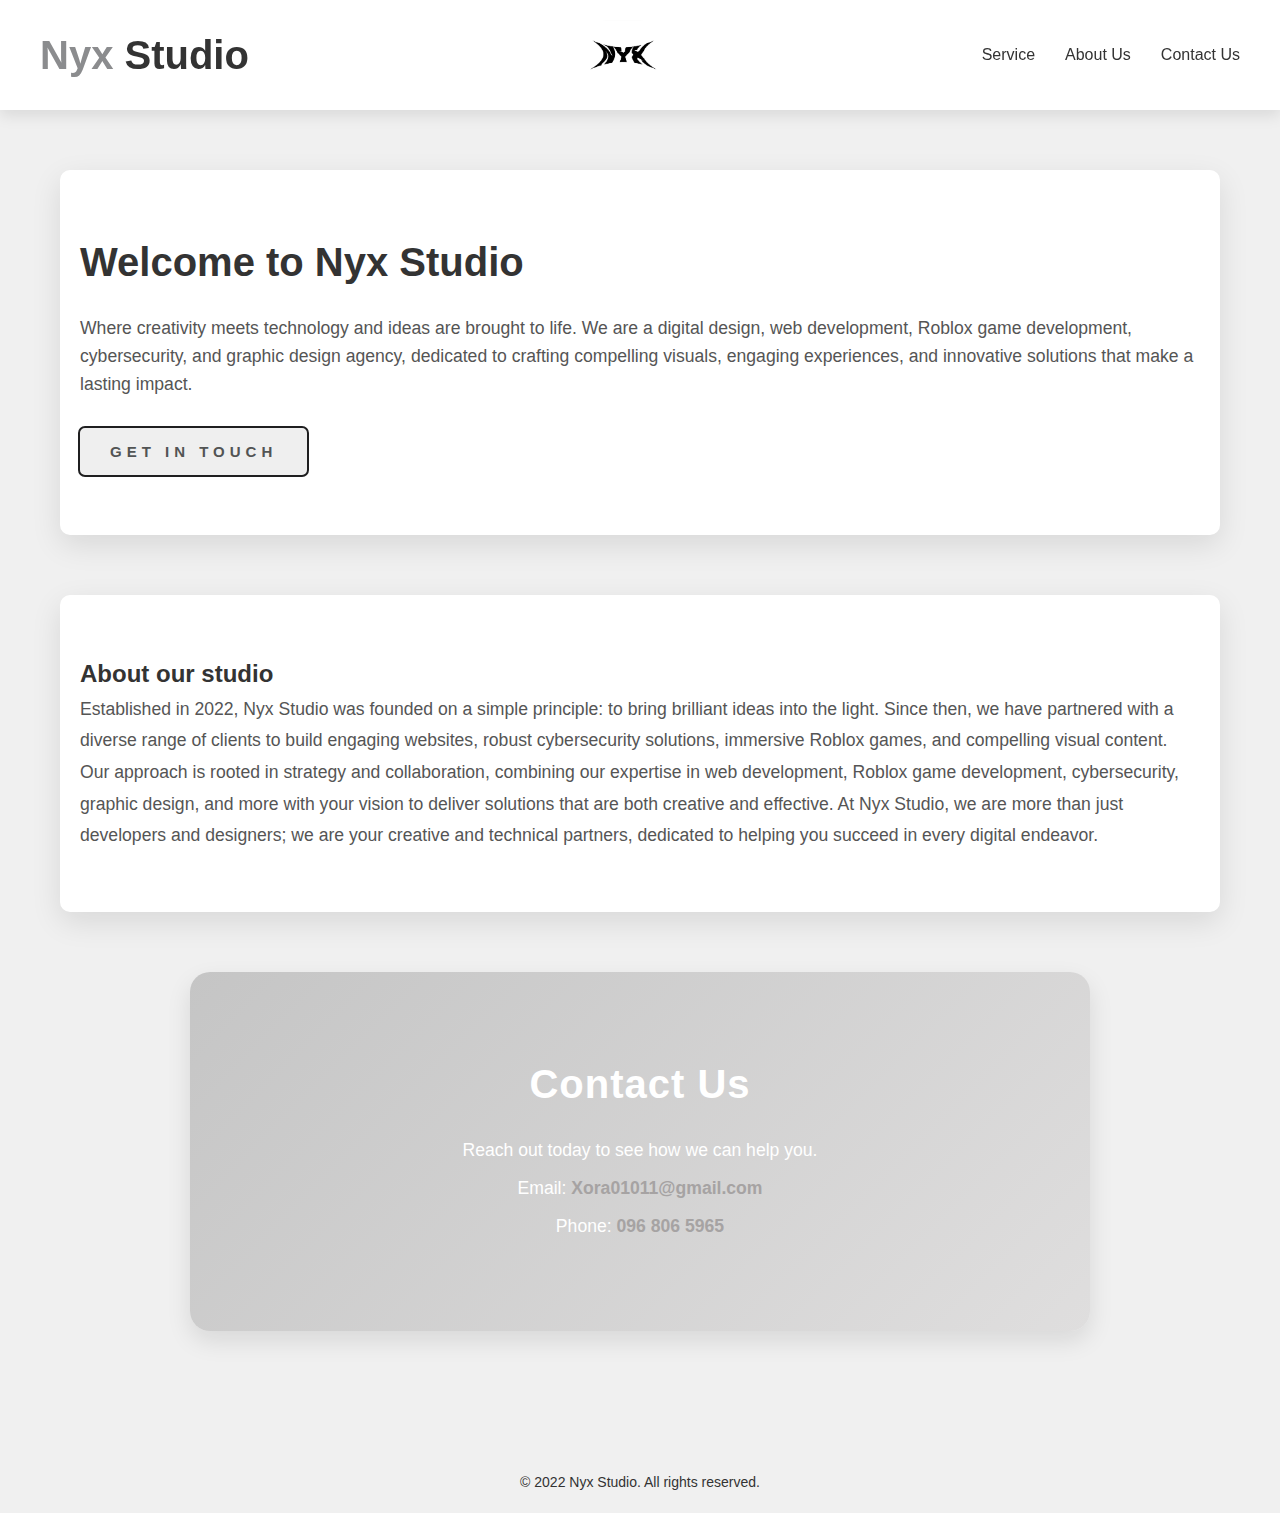
<file: index.html>
<!DOCTYPE html>
<html lang="en">
<head>
    <meta charset="UTF-8">
    <meta name="viewport" content="width=device-width, initial-scale=1.0">
    <title>Nyx Studio</title>
    <link rel="stylesheet" href="style.css">
    <link rel="icon" type="image/jpg" href="photo_2024-04-15_13-54-40.jpg">
</head>
<body>
    <header>
        <div class="HeaderContent">
            <h1><span class="highlight">Nyx</span> Studio</h1>
            <img src="photo_2024-04-15_13-54-40.jpg" alt="Nyx Studio">
            <nav>
                 <ul>
                    <li><a href="service.html">Service</a></li>
                    <li><a href="About.html">About Us</a></li>
                    <li><a href="#Contact">Contact Us</a></li>
                 </ul>
            </nav>
        </div>
    </header>
    <main>
       <div class="Main">
         <section id="Welcome">
            <h2><b>Welcome to Nyx Studio</b></h2>
            <p>Where creativity meets technology and ideas are brought to life. We are a digital design, web development, Roblox game development, cybersecurity, and graphic design agency, dedicated to crafting compelling visuals, engaging experiences, and innovative solutions that make a lasting impact.</p>
            <a href="#Contact"><button>Get in touch</button></a>
         </section>
         <section id="About">
            <h2><b>About our studio</b></h2>
            <p>Established in 2022, Nyx Studio was founded on a simple principle: to bring brilliant ideas into the light. Since then, we have partnered with a diverse range of clients to build engaging websites, robust cybersecurity solutions, immersive Roblox games, and compelling visual content. Our approach is rooted in strategy and collaboration, combining our expertise in web development, Roblox game development, cybersecurity, graphic design, and more with your vision to deliver solutions that are both creative and effective. At Nyx Studio, we are more than just developers and designers; we are your creative and technical partners, dedicated to helping you succeed in every digital endeavor.
            </p>
         </section>
         <section id="Contact">
                <h2><b>Contact Us</b></h2>
                <p>Reach out today to see how we can help you.</p>
                <p>Email: <a href="mailto:Xora01011@gmail.com">Xora01011@gmail.com</a></p>
                <p>Phone: <a href="096 806 5965">096 806 5965</a></p>
         </section>
       </div>
    </main>
</body>
<footer class="SiteFooter">
  <p>© 2022 Nyx Studio. All rights reserved.</p>
</footer>
</html>
</file>
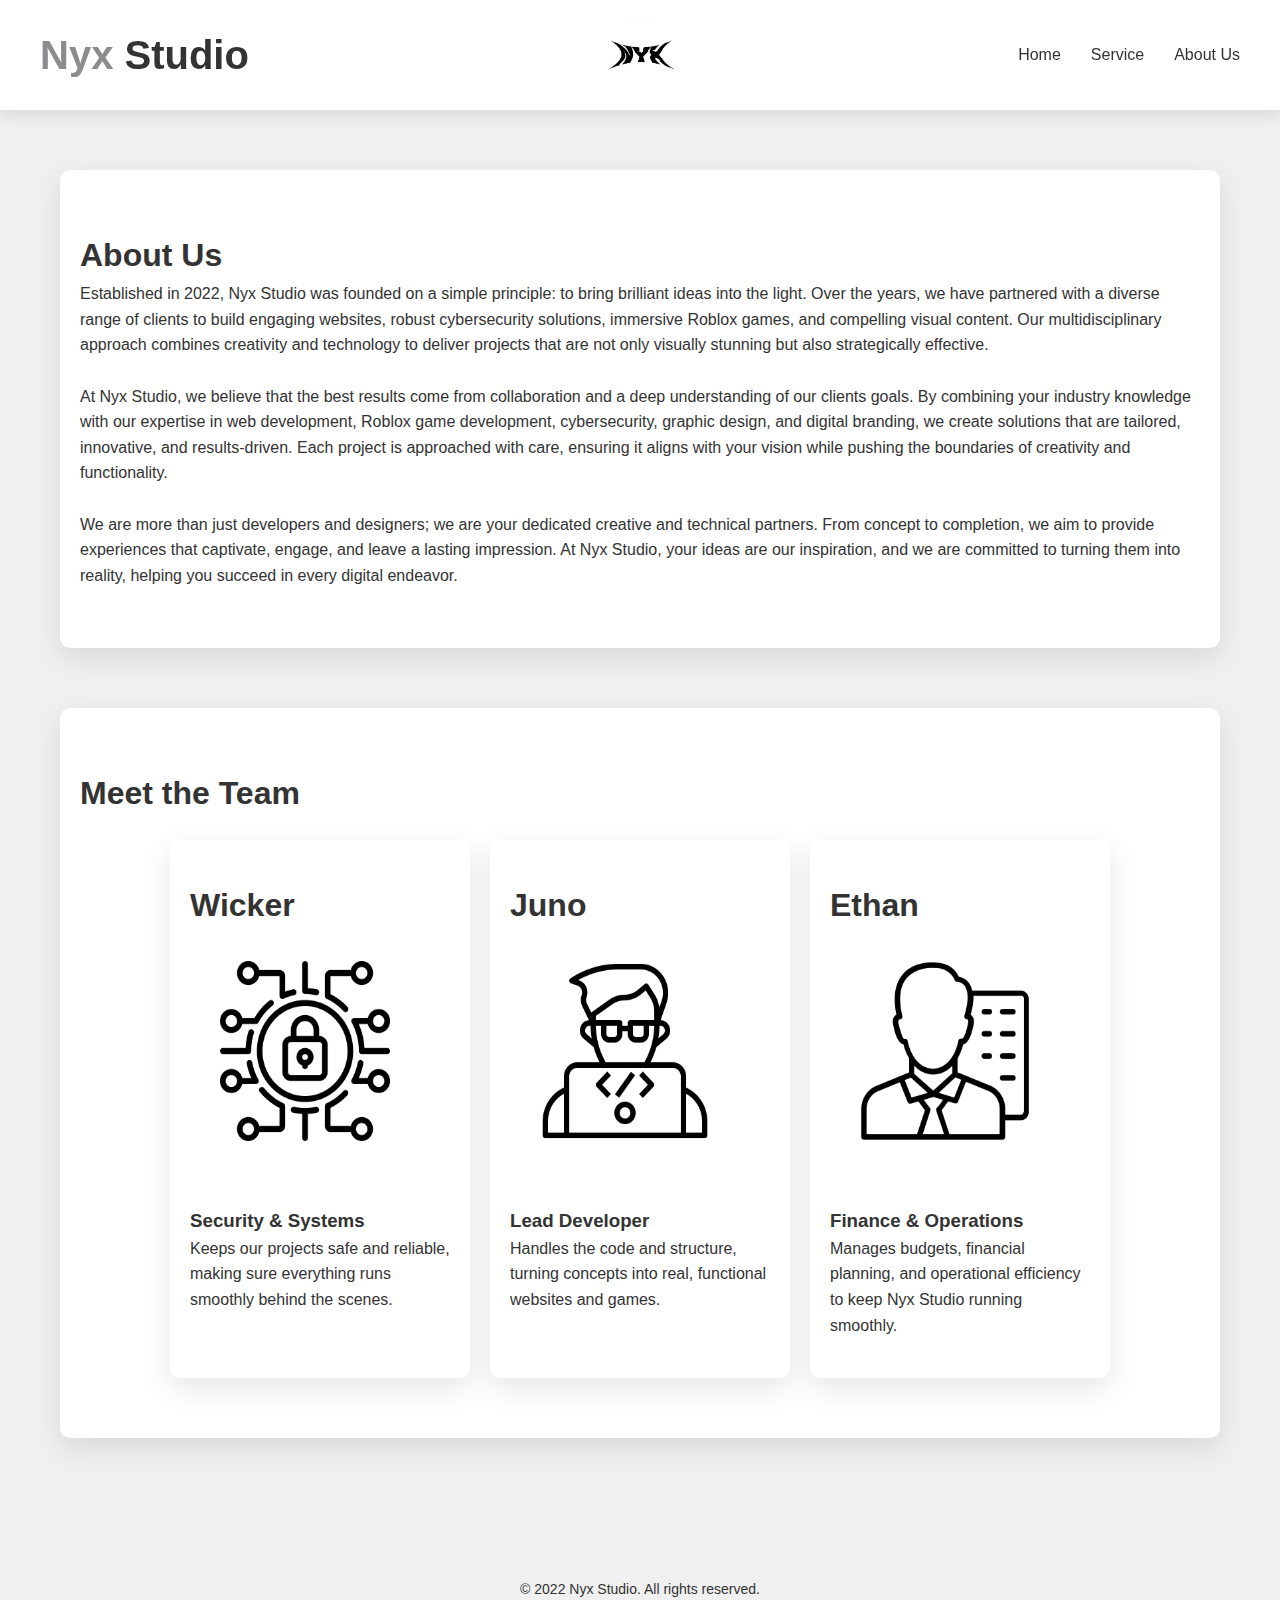
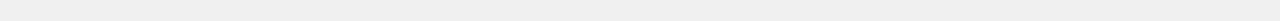
<file: About.html>
<!DOCTYPE html>
<html lang="en">
<head>
    <meta charset="UTF-8">
    <meta name="viewport" content="width=device-width, initial-scale=1.0">
    <title>About</title>
    <link rel="stylesheet" href="style.css">
    <link rel="icon" type="image/jpg" href="photo_2024-04-15_13-54-40.jpg">
</head>
<body>
    <header>
        <div class="HeaderContent">
            <h1><span class="highlight">Nyx</span> Studio</h1>
            <img src="photo_2024-04-15_13-54-40.jpg" alt="Nyx Studio">
            <nav>
                 <ul>
                    <li><a href="https://newbie-mswd.github.io/NyxStudio/">Home</a></li>
                    <li><a href="service.html">Service</a></li>
                    <li><a href="About.html">About Us</a></li>
                 </ul>
            </nav>
        </div>
    </header>
        <main>
            <div class="Main">
                <section id="OurBackground">
                    <h1><b>About Us</b></h1>
                    <p>Established in 2022, Nyx Studio was founded on a simple principle: to bring brilliant ideas into the light. Over the years, we have partnered with a diverse range of clients to build engaging websites, robust cybersecurity solutions, immersive Roblox games, and compelling visual content. Our multidisciplinary approach combines creativity and technology to deliver projects that are not only visually stunning but also strategically effective.</p>
                    <br> 
                    <p>
                    At Nyx Studio, we believe that the best results come from collaboration and a deep understanding of our clients goals. By combining your industry knowledge with our expertise in web development, Roblox game development, cybersecurity, graphic design, and digital branding, we create solutions that are tailored, innovative, and results-driven. Each project is approached with care, ensuring it aligns with your vision while pushing the boundaries of creativity and functionality.</p>
                    <br>
                    <p>
                    We are more than just developers and designers; we are your dedicated creative and technical partners. From concept to completion, we aim to provide experiences that captivate, engage, and leave a lasting impression. At Nyx Studio, your ideas are our inspiration, and we are committed to turning them into reality, helping you succeed in every digital endeavor.
                    </p>
                </section>
                <section id="Us">
                    <h2><b>Meet the Team</b></h2>
                    <div class="Card-container">
                        <div class="Wicker">
                            <h2>Wicker <img src="cyber-security.png" alt="Wicker Icon" class="icon"></h2>
                            <h3><b>Security & Systems</b></h3>
                            <p>Keeps our projects safe and reliable, making sure everything runs smoothly behind the scenes.</p>
                        </div>
                        <div class="Juno">
                            <h2>Juno <img src="coding.png" alt="Juno Icon" class="icon"></h2>
                            <h3><b>Lead Developer</b></h3>
                            <p>Handles the code and structure, turning concepts into real, functional websites and games.</p>
                        </div>
                        <div class="Ethan">
                            <h2>Ethan <img src="accountant.png"  alt="Ethan Icon" class="icon"></h2>
                            <h3><b>Finance & Operations</b></h3>
                            <p>Manages budgets, financial planning, and operational efficiency to keep Nyx Studio running smoothly.</p>
                        </div>
                    </div>
                </section>
            </div>
        </main>
    </header>
</body>
<footer class="SiteFooter">
  <p>© 2022 Nyx Studio. All rights reserved.</p>
</footer>

</html>
</file>
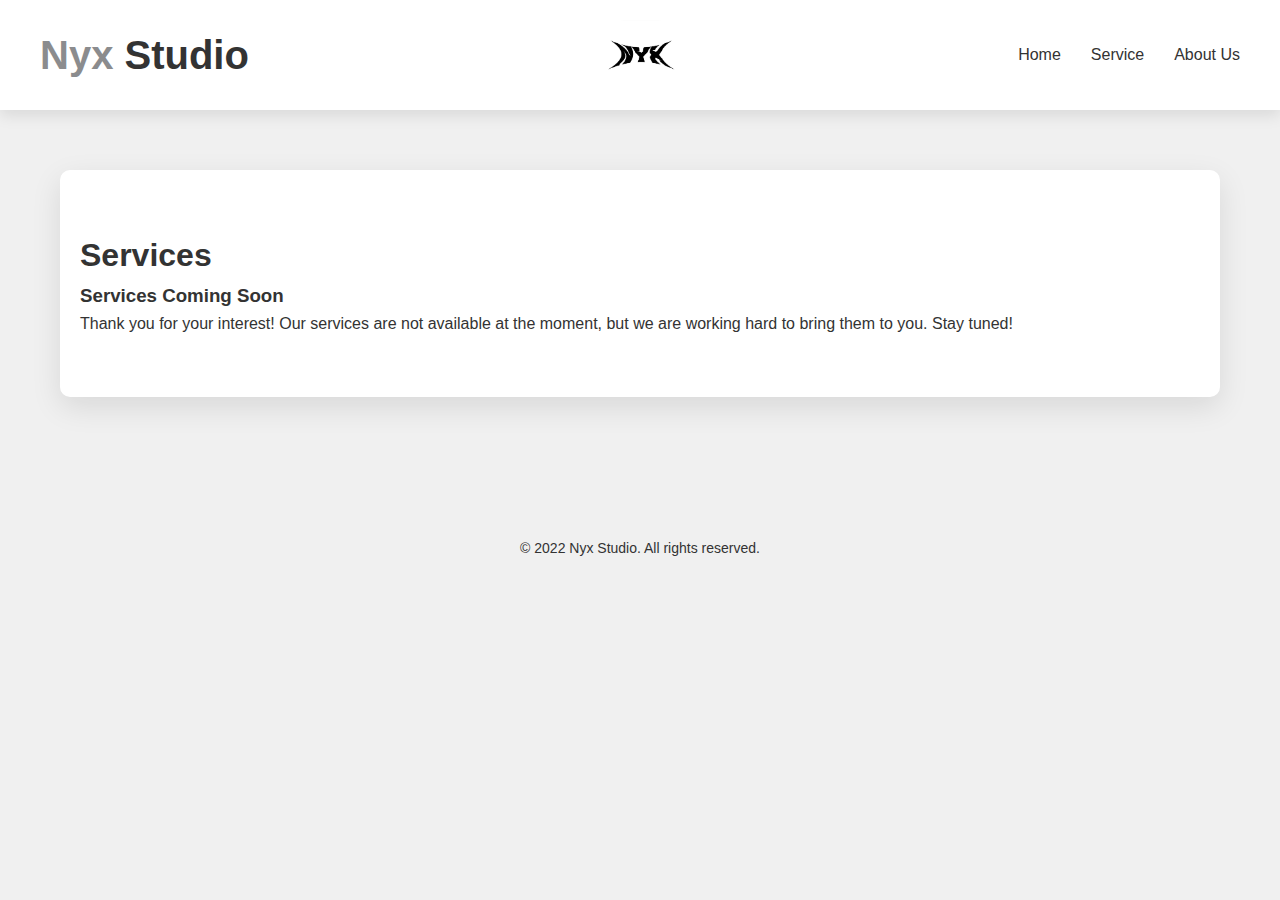
<file: service.html>
<!DOCTYPE html>
<html lang="en">
<head>
    <meta charset="UTF-8">
    <meta name="viewport" content="width=device-width, initial-scale=1.0">
    <title>Services</title>
    <link rel="stylesheet" href="style.css">
    <link rel="icon" type="image/jpg" href="photo_2024-04-15_13-54-40.jpg">
</head>
<body>
    <header>
        <div class="HeaderContent">
           <h1><span class="highlight">Nyx</span> Studio</h1>
            <img src="photo_2024-04-15_13-54-40.jpg" alt="Nyx Studio">
            <nav>
                 <ul>
                    <li><a href="index.html">Home</a></li>
                    <li><a href="service.html">Service</a></li>
                    <li><a href="About.html">About Us</a></li>
                 </ul>
            </nav>
        </div>
    </header>
        <main>
            <div class="Main">
                <section id="ServicePanel">
                    <h1><b>Services</b></h1>
                    <h3>Services Coming Soon</h3>
                    <p>Thank you for your interest! Our services are not available at the moment, but we are working hard to bring them to you. Stay tuned!</p>
                </section>
            </div>
        </main>
    </header>
</body>
<footer class="SiteFooter">
  <p>© 2022 Nyx Studio. All rights reserved.</p>
</footer>

</html>
</file>
<file: style.css>
/* General Reset */
* {
    margin: 0;
    padding: 0;
    box-sizing: border-box;
}

body {
    font-family: 'Roboto', sans-serif;
    background-color: #f0f0f0;
    color: #333;
    line-height: 1.6;
}

/* Header */
.HeaderContent {
    display: flex;
    justify-content: space-between;
    align-items: center;
    padding: 20px 40px;
    background-color: #ffffff;
    box-shadow: 0 5px 15px rgba(0, 0, 0, 0.1);
    position: sticky;
    top: 0;
    z-index: 1000;
}

.HeaderContent h1 {
    font-size: 2.5rem;
    color: #333;
    font-weight: 800;
    margin: 0;
}

.HeaderContent img {
    width: 70px;
    height: 70px;
    border-radius: 30%;
    object-fit: cover;
    margin-left: 15px;
    transition: transform 0.3s ease;
}

.HeaderContent img:hover {
    transform: scale(1.1);
}

/* Navigation */
nav ul {
    display: flex;
    gap: 30px;
    list-style: none;
}

nav ul li a {
    text-decoration: none;
    color: #333;
    font-weight: 500;
    padding-bottom: 5px;
    border-bottom: 2px solid transparent;
    transition: color 0.3s, border-color 0.3s;
}

nav ul li a:hover {
    color: #787879;
    border-color: #5f6061;
}

/* Main Content */
.Main {
    max-width: 1200px;
    margin: auto;
    padding: 60px 20px;
}

/* Smooth hover effect for sections */
.Main section {
    transition: transform 0.5s ease, box-shadow 0.5s ease;
}

.Main section:hover {
    transform: translateY(-8px);
    box-shadow: 0 25px 60px rgba(0,0,0,0.08);
}

/* Welcome Section */
#Welcome {
    background-color: #ffffff;
    padding: 60px 20px;
    border-radius: 10px;
    box-shadow: 0 10px 30px rgba(0, 0, 0, 0.1);
    margin-bottom: 60px;
}

#Welcome h2 {
    font-size: 2.5rem;
    color: #333;
    margin-bottom: 20px;
}

#Welcome p {
    font-size: 1.1rem;
    color: #555;
    margin-bottom: 30px;
}

#Welcome button {
    padding: 1em 2em;
  border: none;
  border-radius: 5px;
  font-weight: bold;
  letter-spacing: 5px;
  text-transform: uppercase;
  cursor: pointer;
  color: #525454;
  transition: all 1000ms;
  font-size: 15px;
  position: relative;
  overflow: hidden;
  outline: 2px solid #1f1f20;
}

#Welcome button:hover {
    color: #ffffff;
  transform: scale(1.1);
  outline: 2px solid #1f1f20;
  box-shadow: 4px 5px 17px -4px #525454;
}

#Welcome button::before {
  content: "";
  position: absolute;
  left: -50px;
  top: 0;
  width: 0;
  height: 100%;
  background-color: #525454;
  transform: skewX(45deg);
  z-index: -1;
  transition: width 1000ms;
}

#Welcome button:hover::before {
  width: 250%;
}
/* About Section */
#About {
    background-color: #ffffff;
    padding: 60px 20px;
    border-radius: 10px;
    box-shadow: 0 10px 30px rgba(0, 0, 0, 0.1);
    margin-bottom: 60px;
}

#About h1 {
    font-size: 2.5rem;
    color: #333;
    margin-bottom: 20px;
}

#About p {
    font-size: 1.1rem;
    color: #555;
    line-height: 1.8;
}

/* Contact Section */
#Contact {
    background: linear-gradient(135deg, #c5c5c5, #dfdede); /* subtle gradient */
    color: #ffffff;
    padding: 80px 20px;
    text-align: center;
    border-radius: 20px;
    box-shadow: 0 10px 25px rgba(0,0,0,0.1);
    max-width: 900px;
    margin: 60px auto;
}

#Contact h2 {
    font-size: 2.5rem;
    margin-bottom: 20px;
    letter-spacing: 1px;
}

#Contact p {
    font-size: 1.1rem;
    margin: 10px 0;
    line-height: 1.6;
}

#Contact a {
    color: #a6a3a3; /* bright accent color */
    text-decoration: none;
    font-weight: 600;
    transition: color 0.3s ease, transform 0.2s ease;
}

#Contact a:hover {
    color: #ffffff;
    transform: scale(1.05);
}

/* Optional button style if you add a contact button */
#Contact button {
    margin-top: 20px;
    background-color: #a6a5a5;
    color: #888585;
    padding: 12px 35px;
    border: none;
    border-radius: 50px;
    cursor: pointer;
    font-size: 1rem;
    font-weight: 600;
    transition: all 0.3s ease;
}

#Contact button:hover {
    background-color: #ffffff;
    color: #ffffff;
    transform: scale(1.05);
}

/* Service Design */
#ServicePanel {
    background-color: #ffffff;
    padding: 60px 20px;
    border-radius: 10px;
    box-shadow: 0 10px 30px rgba(0, 0, 0, 0.1);
    margin-bottom: 60px;
}

/* About Design */
#OurBackground {
    background-color: #ffffff;
    padding: 60px 20px;
    border-radius: 10px;
    box-shadow: 0 10px 30px rgba(0, 0, 0, 0.1);
    margin-bottom: 60px;
}

/* Style the whole Us section */
#Us {
    background-color: #ffffff;
    padding: 60px 20px;
    border-radius: 10px;
    box-shadow: 0 10px 30px rgba(0, 0, 0, 0.1);
    margin-bottom: 60px;
}

/* Title inside section */
#Us h2 {
    font-size: 2rem;
    color: #333;
    margin-bottom: 20px;
}

/* Flex container for the cards */
.Card-container {
  display: flex;
  justify-content: center;
  gap: 20px;
  flex-wrap: wrap;
}

/* Each card box */
.Card-container div {
  background-color: #ffffff;
  padding: 40px 20px;
  border-radius: 10px;
  box-shadow: 0 10px 30px rgba(0, 0, 0, 0.1);
  flex: 1;
  min-width: 220px;
  max-width: 300px;
}

.icon {
  width: 170px;         /* size of your PNG icon */
  height: 180px;
  vertical-align:baseline; /* align with text */
  margin: 30px;   /* space between icon and name */
}

/* Footer Design */
.SiteFooter {
    text-align: center;
    padding: 20px;
    font-size: 14px;
}

.HeaderContent h1 .highlight {
    color: #8b8c8e; /* Choose any color you like */
}

/* Responsive Design */
@media (max-width: 768px) {
    .HeaderContent {
        flex-direction:column;
        align-items:first baseline;
        text-align:start;
    }

    nav ul {
        flex-direction: column;
        gap: 15px;
    }

    .HeaderContent h1 {
        font-size: 2rem;
    }

    .HeaderContent img {
        width: 40px;
        height: 40px;
    }

    #Welcome h2 {
        font-size: 2rem;
    }

    #Welcome p {
        font-size: 1rem;
    }

    #About h2 {
        font-size: 2rem;
    }

    #Contact h2 {
        font-size: 2rem;
    }
}

/* Responsive Design */

/* Small devices (phones) */
@media (max-width: 480px) {
    .HeaderContent {
        flex-direction: column;
        align-items: flex-start;
        text-align: left;
        padding: 15px 20px;
    }

    .HeaderContent h1 {
        font-size: 1.5rem;
    }

    .HeaderContent img {
        width: 35px;
        height: 35px;
        margin: 10px 0 0 0;
    }

    nav ul {
        flex-direction: column;
        gap: 10px;
        padding-left: 0;
    }

    #Welcome h2, #About h1, #Contact h2 {
        font-size: 1.5rem;
    }

    #Welcome p, #About p, #Contact p {
        font-size: 0.9rem;
    }

    #Welcome button, #Contact button {
        padding: 0.8em 1.5em;
        font-size: 13px;
    }

    .Card-container div {
        min-width: 180px;
        max-width: 100%;
        padding: 20px;
    }

    .icon {
        width: 120px;
        height: 130px;
        margin: 15px;
    }
}

/* Medium devices (tablets) */
@media (min-width: 481px) and (max-width: 1024px) {
    .HeaderContent {
        flex-direction: row;
        justify-content: space-between;
        padding: 20px 30px;
    }

    .HeaderContent h1 {
        font-size: 2rem;
    }

    .HeaderContent img {
        width: 50px;
        height: 50px;
    }

    nav ul {
        gap: 20px;
    }

    #Welcome h2, #About h1, #Contact h2 {
        font-size: 2rem;
    }

    #Welcome p, #About p, #Contact p {
        font-size: 1rem;
    }

    #Welcome button, #Contact button {
        padding: 1em 2em;
        font-size: 14px;
    }

    .Card-container div {
        min-width: 200px;
        max-width: 250px;
        padding: 25px;
    }

    .icon {
        width: 140px;
        height: 150px;
        margin: 20px;
    }
}

/* Large devices (PC) */
@media (min-width: 1025px) {
    /* Mostly default styles already handle large screens */
    .HeaderContent h1 {
        font-size: 2.5rem;
    }

    .HeaderContent img {
        width: 70px;
        height: 70px;
    }

    #Welcome h2, #About h1, #Contact h2 {
        font-size: 2.5rem;
    }

    #Welcome p, #About p, #Contact p {
        font-size: 1.1rem;
    }

    .Card-container div {
        min-width: 220px;
        max-width: 300px;
        padding: 40px 20px;
    }

    .icon {
        width: 170px;
        height: 180px;
        margin: 30px;
    }
}
</file>
